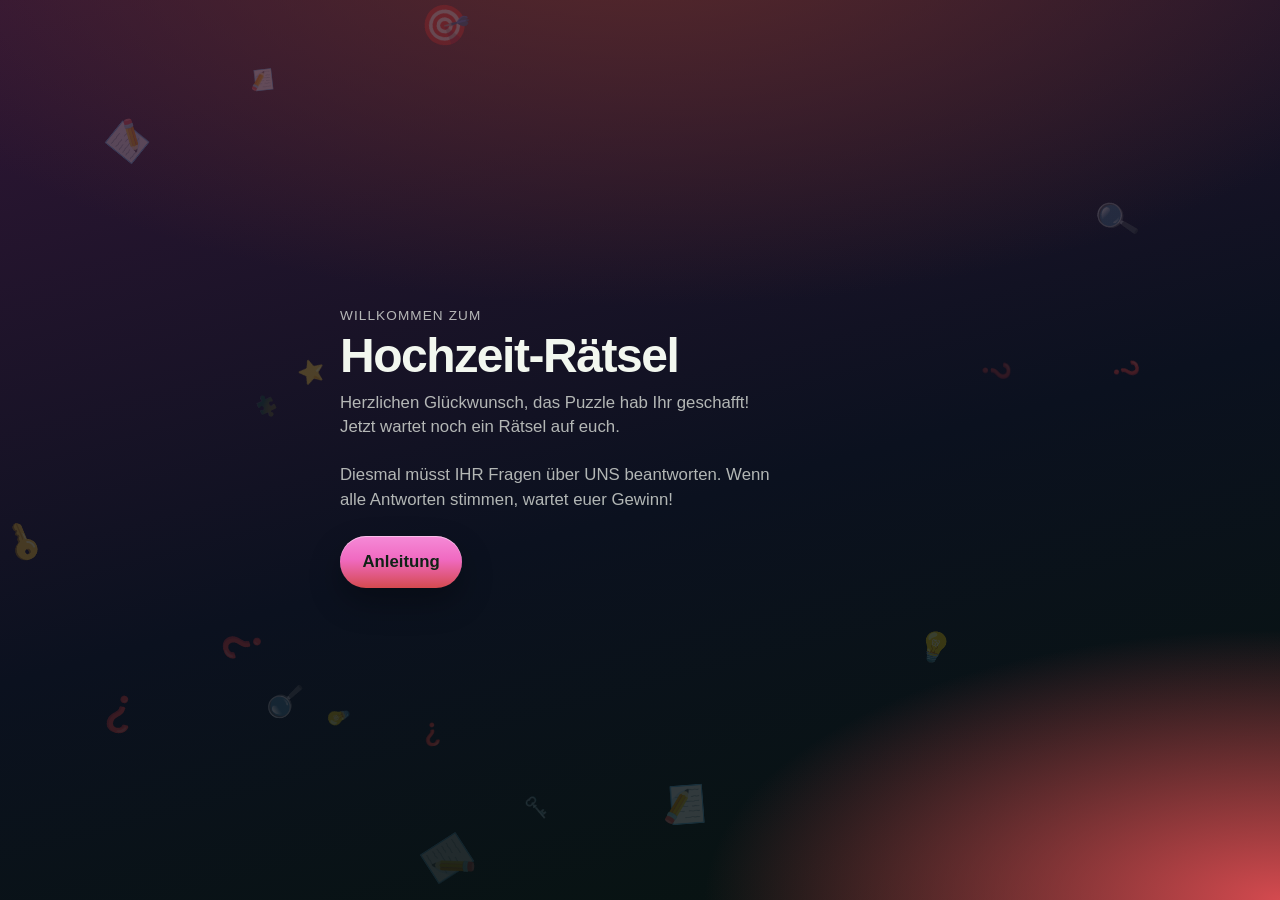
<file: index.html>
<!DOCTYPE html>
<html lang="de">

<head>
  <meta charset="UTF-8" />
  <meta name="viewport"
    content="width=device-width, initial-scale=1, viewport-fit=cover, maximum-scale=1, user-scalable=no" />
  <meta name="apple-mobile-web-app-capable" content="yes" />
  <meta name="mobile-web-app-capable" content="yes" />
  <meta name="theme-color" content="#0b1f14" />
  <title>Hochzeit-Rätsel</title>
  <link rel="stylesheet" href="css/app.css" />

  <!-- Google tag (gtag.js) -->
  <script async src="https://www.googletagmanager.com/gtag/js?id=G-BEQ7NWNXLZ"></script>
  <script>
    window.dataLayer = window.dataLayer || [];
    function gtag(){dataLayer.push(arguments);}
    gtag('js', new Date());

    gtag('config', 'G-BEQ7NWNXLZ');
  </script>
</head>

<body>
  <!-- Floating riddle icons background -->
  <canvas id="floating-canvas" class="celebration-canvas"></canvas>

  <main class="page page--center">
    <div>
      <p class="eyebrow">Willkommen zum</p>
      <h1>Hochzeit-Rätsel</h1>
      <p class="lede">
        Herzlichen Glückwunsch, das Puzzle hab Ihr geschafft! Jetzt wartet noch ein Rätsel auf euch.
      </p>
      <p class="lede">
        Diesmal müsst IHR Fragen über UNS beantworten.
        Wenn alle Antworten stimmen, wartet euer Gewinn!
      </p>
      <div class="actions">
        <a class="btn btn--primary" href="anleitung.html">Anleitung</a>
      </div>
    </div>
  </main>

  <script src="js/fullscreen.js"></script>
  <script src="js/floatingicons.js"></script>
</body>

</html>
</file>
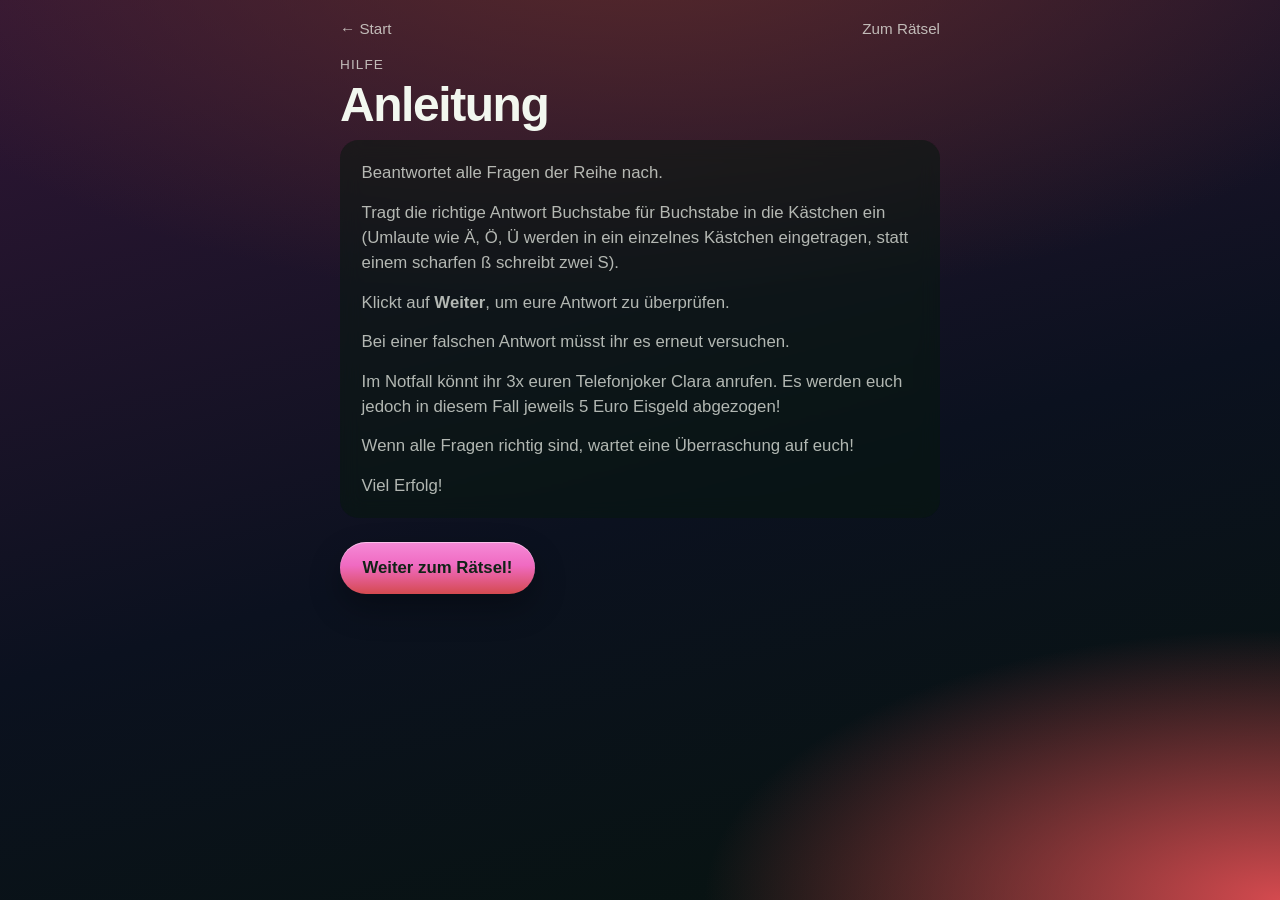
<file: anleitung.html>
<!DOCTYPE html>
<html lang="de">

<head>
  <meta charset="UTF-8" />
  <meta name="viewport"
    content="width=device-width, initial-scale=1, viewport-fit=cover, maximum-scale=1, user-scalable=no" />
  <meta name="apple-mobile-web-app-capable" content="yes" />
  <meta name="mobile-web-app-capable" content="yes" />
  <meta name="theme-color" content="#0b1f14" />
  <title>Anleitung – Hochzeit-Rätsel</title>
  <link rel="stylesheet" href="css/app.css" />

  <!-- Google tag (gtag.js) -->
  <script async src="https://www.googletagmanager.com/gtag/js?id=G-BEQ7NWNXLZ"></script>
  <script>
    window.dataLayer = window.dataLayer || [];
    function gtag(){dataLayer.push(arguments);}
    gtag('js', new Date());

    gtag('config', 'G-BEQ7NWNXLZ');
  </script>

</head>

<body>
  <main class="page">
    <div class="topbar">
      <a href="index.html">← Start</a>
      <a href="raetsel.html">Zum Rätsel</a>
    </div>

    <p class="eyebrow">Hilfe</p>
    <h1>Anleitung</h1>

    <div class="instruction-card">
      <p>Beantwortet alle Fragen der Reihe nach.</p>
      <p>Tragt die richtige Antwort Buchstabe für Buchstabe in die Kästchen ein (Umlaute wie Ä, Ö, Ü werden in ein
        einzelnes Kästchen eingetragen, statt einem scharfen ß schreibt zwei S).</p>
      <p>Klickt auf <strong>Weiter</strong>, um eure Antwort zu überprüfen.</p>
      <p>Bei einer falschen Antwort müsst ihr es erneut versuchen.</p>
      <p>Im Notfall könnt ihr 3x euren Telefonjoker Clara anrufen. Es werden euch jedoch in diesem Fall jeweils 5 Euro
        Eisgeld abgezogen!</p>
      <p>Wenn alle Fragen richtig sind, wartet eine
        Überraschung auf euch!</p>
      <p>Viel Erfolg!</p>
    </div>

    <div class="actions" style="margin-top: 1.5rem">
      <a class="btn btn--primary" href="raetsel.html">Weiter zum Rätsel!</a>
    </div>
  </main>

  <script src="js/fullscreen.js"></script>
</body>

</html>
</file>
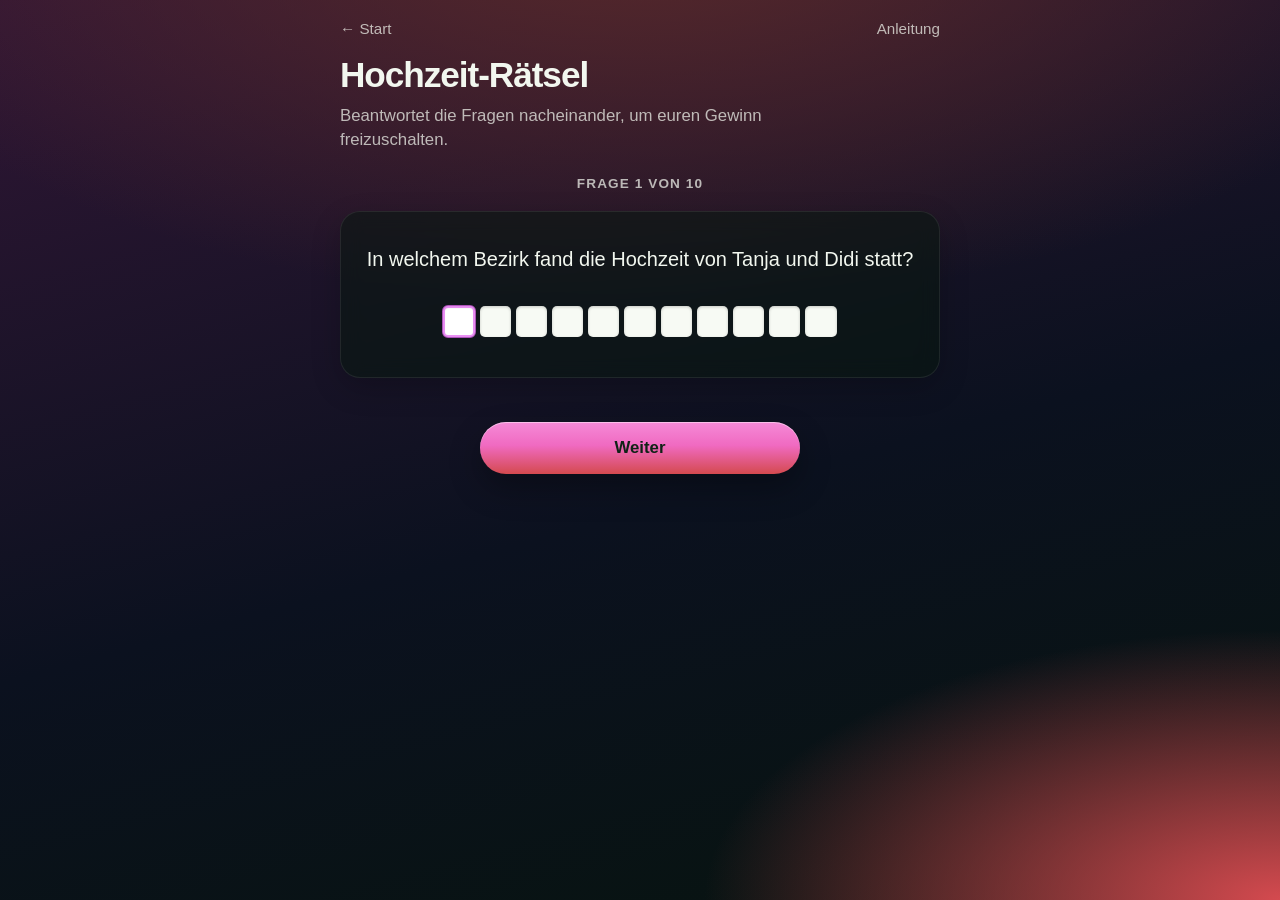
<file: raetsel.html>
<!DOCTYPE html>
<html lang="de">
<head>
  <meta charset="UTF-8" />
  <meta
    name="viewport"
    content="width=device-width, initial-scale=1, viewport-fit=cover, maximum-scale=1, user-scalable=no"
  />
  <meta name="apple-mobile-web-app-capable" content="yes" />
  <meta name="mobile-web-app-capable" content="yes" />
  <meta name="theme-color" content="#0b1f14" />
  <title>Hochzeit-Rätsel</title>
  <link rel="stylesheet" href="css/app.css" />

  <!-- Google tag (gtag.js) -->
  <script async src="https://www.googletagmanager.com/gtag/js?id=G-BEQ7NWNXLZ"></script>
  <script>
    window.dataLayer = window.dataLayer || [];
    function gtag(){dataLayer.push(arguments);}
    gtag('js', new Date());

    gtag('config', 'G-BEQ7NWNXLZ');
  </script>

</head>
<body data-page="puzzle">
  <!-- Canvas for celebration animations (fireworks/money rain) -->
  <canvas id="celebration-canvas" class="celebration-canvas"></canvas>

  <main class="page">
    <div class="topbar">
      <a href="index.html" id="back-home">← Start</a>
      <a href="anleitung.html">Anleitung</a>
    </div>

    <header class="puzzle-head">
      <h1 id="puzzle-title">Hochzeit-Rätsel</h1>
      <p class="lede" id="puzzle-subtitle"></p>
    </header>

    <div id="puzzle-error" class="error-box" hidden></div>

    <!-- Sequential Quiz Container -->
    <div id="quiz-container" class="quiz-container">
      <div class="quiz-progress" id="quiz-progress">Frage 1 von 10</div>
      
      <div class="quiz-card">
        <p class="quiz-question" id="quiz-question">Frage wird geladen...</p>
        
        <div class="quiz-input-row" id="quiz-input-row" role="group" aria-label="Antwort eingeben">
          <!-- Text input boxes will be generated dynamically -->
        </div>
      </div>

      <div class="actions actions--center">
        <button class="btn btn--primary btn--wide" id="btn-next" type="button">Weiter</button>
      </div>
    </div>

    <!-- Final screen container (initially hidden) -->
    <div id="final-container" class="final-container" hidden>
      <div class="final-card">
        <span class="final-emoji">🎉💰🎉</span>
        <h2>Herzlichen Glückwunsch!</h2>
        <p class="final-message">Schickt <strong>CASHOUT</strong> an Tanja für euren Gewinn!</p>
        <div class="actions actions--center" style="margin-top: 2rem">
          <a class="btn btn--primary" href="index.html">Nochmal spielen</a>
        </div>
      </div>
    </div>
  </main>

  <!-- Fullscreen Feedback Overlay -->
  <div id="feedback-overlay" class="feedback-overlay" hidden>
    <div id="feedback-text" class="feedback-text"></div>
  </div>

  <script src="js/fullscreen.js"></script>
  <script src="data/puzzle.js"></script>
  <script src="js/crossword.js"></script>
</body>
</html>
</file>
<file: css/app.css>
:root {
  --bg-deep: #0b111f;
  --bg-mid: #311635;
  --accent: #f06ac1;
  --accent-soft: #d44a4f;
  --text: #f2f7ef;
  --text-muted: rgba(242, 247, 239, 0.72);
  --cell: #f7faf4;
  --cell-text: #102316;
  --cell-border: #4a2a38;
  --cell-focus: rgb(227 106 240 / 0.74);
  --cell-solution: #d18af5;
  --panel: rgba(8, 24, 16, 0.55);
  --btn-shadow: 0 14px 32px rgba(0, 0, 0, 0.3);
  --safe-top: env(safe-area-inset-top, 0px);
  --safe-bottom: env(safe-area-inset-bottom, 0px);
  --safe-left: env(safe-area-inset-left, 0px);
  --safe-right: env(safe-area-inset-right, 0px);
}

* {
  box-sizing: border-box;
  -webkit-tap-highlight-color: transparent;
}

[hidden] {
  display: none !important;
}

html,
body {
  margin: 0;
  min-height: 100%;
  background: var(--bg-deep);
  color: var(--text);
  font-family: "Avenir Next", "Segoe UI", "Helvetica Neue", sans-serif;
}

body {
  min-height: 100dvh;
  background:
    radial-gradient(120% 80% at 50% -10%, #5a2a2a 0%, transparent 55%),
    radial-gradient(90% 60% at 100% 100%, #d44a4f 0%, transparent 50%),
    linear-gradient(165deg, var(--bg-mid), var(--bg-deep) 55%, #07140e);
}

/* Soft-Fullscreen (v. a. iOS ohne Fullscreen-API) */
html.is-immersive,
html.is-immersive body {
  height: 100%;
  min-height: 100dvh;
  overflow: hidden;
  overscroll-behavior: none;
  touch-action: manipulation;
}

html.is-immersive body {
  position: fixed;
  inset: 0;
  width: 100%;
  overflow-y: auto;
  -webkit-overflow-scrolling: touch;
}

a {
  color: var(--accent);
}

.page {
  width: min(40rem, 100%);
  margin: 0 auto;
  padding:
    calc(1.25rem + var(--safe-top))
    calc(1.25rem + var(--safe-right))
    calc(1.5rem + var(--safe-bottom))
    calc(1.25rem + var(--safe-left));
}

.page--center {
  min-height: 100dvh;
  display: grid;
  align-content: center;
  gap: 1.5rem;
}

.eyebrow {
  margin: 0 0 0.5rem;
  font-size: 0.85rem;
  letter-spacing: 0.08em;
  text-transform: uppercase;
  color: var(--text-muted);
}

h1 {
  margin: 0 0 0.6rem;
  font-size: clamp(2rem, 8vw, 3rem);
  line-height: 1.05;
  letter-spacing: -0.03em;
}

.lede {
  margin: 0 0 1.5rem;
  color: var(--text-muted);
  font-size: 1.05rem;
  line-height: 1.45;
  max-width: 28rem;
}

.actions {
  display: flex;
  flex-wrap: wrap;
  gap: 0.75rem;
}

.btn {
  appearance: none;
  display: inline-flex;
  align-items: center;
  justify-content: center;
  min-height: 3.25rem;
  padding: 0.85rem 1.4rem;
  border: 0;
  border-radius: 999px;
  font: inherit;
  font-size: 1.05rem;
  font-weight: 700;
  text-decoration: none;
  cursor: pointer;
  touch-action: manipulation;
  transition: transform 0.18s ease, filter 0.18s ease;
}

.btn:active {
  transform: scale(0.97);
}

.btn--primary {
  color: #102316;
  background: linear-gradient(180deg, #f58ad7 0%, var(--accent) 45%, var(--accent-soft) 100%);
  box-shadow: var(--btn-shadow), inset 0 1px 0 rgba(255, 255, 255, 0.45);
}

.btn--ghost {
  color: var(--text);
  background: rgba(255, 255, 255, 0.08);
  border: 1px solid rgba(255, 255, 255, 0.14);
}

.topbar {
  display: flex;
  align-items: center;
  justify-content: space-between;
  gap: 0.75rem;
  margin-bottom: 1.25rem;
}

.topbar a {
  color: var(--text-muted);
  text-decoration: none;
  font-size: 0.95rem;
}

.topbar a:hover {
  color: var(--text);
}

.puzzle-head h1 {
  font-size: clamp(1.6rem, 6vw, 2.2rem);
}

.solution-bar {
  display: flex;
  flex-wrap: wrap;
  align-items: center;
  gap: 0.65rem 1rem;
  margin: 1rem 0 1.25rem;
  padding: 0.85rem 1rem;
  border-radius: 1rem;
  background: var(--panel);
  backdrop-filter: blur(8px);
  -webkit-backdrop-filter: blur(8px);
}

.solution-bar strong {
  font-size: 0.8rem;
  letter-spacing: 0.06em;
  text-transform: uppercase;
  color: var(--text-muted);
  font-weight: 600;
}

.solution-word {
  font-size: 1.35rem;
  font-weight: 700;
  letter-spacing: 0.28em;
  min-height: 1.5rem;
}

.solution-word.is-complete {
  color: var(--accent);
}

.board-wrap {
  overflow-x: auto;
  -webkit-overflow-scrolling: touch;
  margin: 0 -0.25rem 1.5rem;
  padding: 0.25rem;
}

.board {
  display: grid;
  gap: 3px;
  width: max-content;
  margin: 0 auto;
  background: var(--cell-border);
  padding: 3px;
  border-radius: 8px;
}

.board > div {
  position: relative;
  width: min(12vw, 2.75rem);
  height: min(12vw, 2.75rem);
  min-width: 2.4rem;
  min-height: 2.4rem;
}

.cell {
  position: relative;
  width: 100%;
  height: 100%;
  border: 0;
  padding: 0;
  margin: 0;
  background: var(--cell);
  color: var(--cell-text);
  font: inherit;
  font-size: 1.15rem;
  font-weight: 700;
  text-align: center;
  text-transform: uppercase;
  border-radius: 3px;
  caret-color: transparent;
}

.cell:focus {
  outline: 3px solid var(--cell-focus);
  outline-offset: -2px;
  z-index: 1;
}

.cell--block {
  background: transparent;
  pointer-events: none;
  visibility: hidden;
}

.cell--solution {
  background: var(--cell-solution);
}

.cell-num {
  position: absolute;
  top: 2px;
  left: 3px;
  font-size: 0.55rem;
  font-weight: 700;
  line-height: 1;
  color: #f58ad7;
  pointer-events: none;
}

.clues {
  display: grid;
  gap: 1rem;
}

@media (min-width: 640px) {
  .clues {
    grid-template-columns: 1fr 1fr;
  }
}

.clue-group h2 {
  margin: 0 0 0.6rem;
  font-size: 0.85rem;
  letter-spacing: 0.06em;
  text-transform: uppercase;
  color: var(--text-muted);
  font-weight: 600;
}

.clue-list {
  list-style: none;
  margin: 0;
  padding: 0;
  display: grid;
  gap: 0.45rem;
}

.clue {
  display: grid;
  grid-template-columns: 1.75rem 1fr;
  gap: 0.5rem;
  width: 100%;
  padding: 0.7rem 0.8rem;
  border: 1px solid rgba(255, 255, 255, 0.1);
  border-radius: 0.75rem;
  background: rgba(255, 255, 255, 0.04);
  color: inherit;
  font: inherit;
  text-align: left;
  cursor: pointer;
  touch-action: manipulation;
}

.clue.is-active {
  border-color: rgb(240 106 162 / 0.55);
  background: rgb(65 7 62 / 0.1);
}

.clue.is-done {
  opacity: 0.55;
}

.clue-num {
  font-weight: 700;
  color: var(--accent);
}

.clue-text {
  line-height: 1.35;
}

.instruction-card {
  padding: 1.25rem 1.35rem;
  border-radius: 1.15rem;
  background: var(--panel);
  backdrop-filter: blur(10px);
  -webkit-backdrop-filter: blur(10px);
}

.instruction-card p {
  margin: 0 0 0.9rem;
  line-height: 1.5;
  color: var(--text-muted);
  font-size: 1.05rem;
}

.instruction-card p:last-child {
  margin-bottom: 0;
}

.error-box {
  padding: 1rem 1.1rem;
  border-radius: 0.85rem;
  background: rgba(120, 30, 30, 0.45);
  color: #ffd7d7;
  line-height: 1.4;
}

/* Celebration Canvas */
.celebration-canvas {
  position: fixed;
  top: 0;
  left: 0;
  width: 100vw;
  height: 100vh;
  pointer-events: none;
  z-index: 1;
}

/* Quiz Container */
.quiz-container {
  display: flex;
  flex-direction: column;
  gap: 1.25rem;
  margin-top: 1.5rem;
  z-index: 2;
  position: relative;
}

.quiz-progress {
  font-size: 0.85rem;
  letter-spacing: 0.08em;
  text-transform: uppercase;
  color: var(--text-muted);
  text-align: center;
  font-weight: 600;
}

.quiz-card {
  background: var(--panel);
  backdrop-filter: blur(10px);
  -webkit-backdrop-filter: blur(10px);
  border-radius: 1.25rem;
  padding: 2rem 1.5rem;
  display: flex;
  flex-direction: column;
  gap: 1.5rem;
  border: 1px solid rgba(255, 255, 255, 0.08);
  box-shadow: 0 10px 30px rgba(0, 0, 0, 0.2);
}

.quiz-question {
  font-size: 1.25rem;
  line-height: 1.5;
  text-align: center;
  margin: 0;
  font-weight: 500;
  color: var(--text);
}

.quiz-input-row {
  display: flex;
  flex-direction: column;
  align-items: center;
  gap: 8px;
  padding: 0.5rem 0.25rem;
}

.word-row {
  display: flex;
  justify-content: center;
  gap: 5px;
  width: 100%;
}

.word-sep {
  width: 100%;
  text-align: center;
  font-size: 1.4rem;
  font-weight: 700;
  color: var(--text-muted);
  line-height: 1;
  margin: 2px 0;
}

.quiz-input-row .cell {
  width: 1.95rem;
  height: 1.95rem;
  font-size: 1.1rem;
  border-radius: 5px;
  background: var(--cell);
  color: var(--cell-text);
  text-align: center;
  font-weight: 700;
  text-transform: uppercase;
  border: 0;
  box-shadow: inset 0 1px 3px rgba(0, 0, 0, 0.2);
}

.quiz-input-row .cell:focus {
  outline: 3px solid var(--cell-focus);
  outline-offset: -2px;
  background: #ffffff;
}

.quiz-input-row--small .cell {
  width: min(6.5vw, 1.45rem);
  height: min(6.5vw, 1.45rem);
  font-size: min(4vw, 0.9rem);
  border-radius: 4px;
}

.btn--wide {
  width: 100%;
  max-width: 20rem;
}

.actions--center {
  justify-content: center;
  margin-top: 1.5rem;
}

/* Feedback Overlay */
.feedback-overlay {
  position: fixed;
  inset: 0;
  background: rgba(0, 0, 0, 0.88);
  display: grid;
  place-items: center;
  z-index: 2000;
  backdrop-filter: blur(6px);
  -webkit-backdrop-filter: blur(6px);
}

.feedback-text {
  font-size: clamp(3rem, 12vw, 5rem);
  font-weight: 900;
  text-transform: uppercase;
  letter-spacing: 0.1em;
  transform: scale(0.7);
  opacity: 0;
  transition: transform 0.25s cubic-bezier(0.175, 0.885, 0.32, 1.275), opacity 0.25s;
}

.feedback-text.pop {
  transform: scale(1);
  opacity: 1;
}

.feedback-text.correct {
  color: #52d681;
  text-shadow: 0 0 25px rgba(82, 214, 129, 0.5);
}

.feedback-text.wrong {
  color: #ff4a4a;
  text-shadow: 0 0 25px rgba(255, 74, 74, 0.5);
}

/* Final screen celebration */
.final-container {
  display: flex;
  justify-content: center;
  align-items: center;
  margin-top: 1.5rem;
  z-index: 2;
  position: relative;
  animation: finalFadeIn 0.8s ease-out;
}

@keyframes finalFadeIn {
  from { opacity: 0; transform: translateY(20px); }
  to { opacity: 1; transform: translateY(0); }
}

.final-card {
  background: linear-gradient(145deg, rgba(22, 53, 40, 0.85) 0%, rgba(7, 20, 14, 0.95) 100%);
  border: 2px solid var(--accent);
  border-radius: 1.5rem;
  padding: 2.5rem 2rem;
  text-align: center;
  max-width: 28rem;
  width: 100%;
  box-shadow: 0 20px 50px rgba(0, 0, 0, 0.6), inset 0 1px 0 rgba(255, 255, 255, 0.15);
}

.final-emoji {
  font-size: 3.5rem;
  display: block;
  margin-bottom: 1rem;
}

.final-card h2 {
  color: var(--accent);
  font-size: clamp(1.8rem, 6vw, 2.2rem);
  margin: 0 0 1rem;
  text-shadow: 0 0 20px rgb(155 30 30 / 0.45);
}

.final-message {
  font-size: 1.15rem;
  line-height: 1.6;
  color: var(--text-muted);
  margin: 0;
}

.final-message strong {
  color: var(--text);
  background: rgba(200, 240, 106, 0.15);
  padding: 0.15rem 0.4rem;
  border-radius: 4px;
}
</file>
